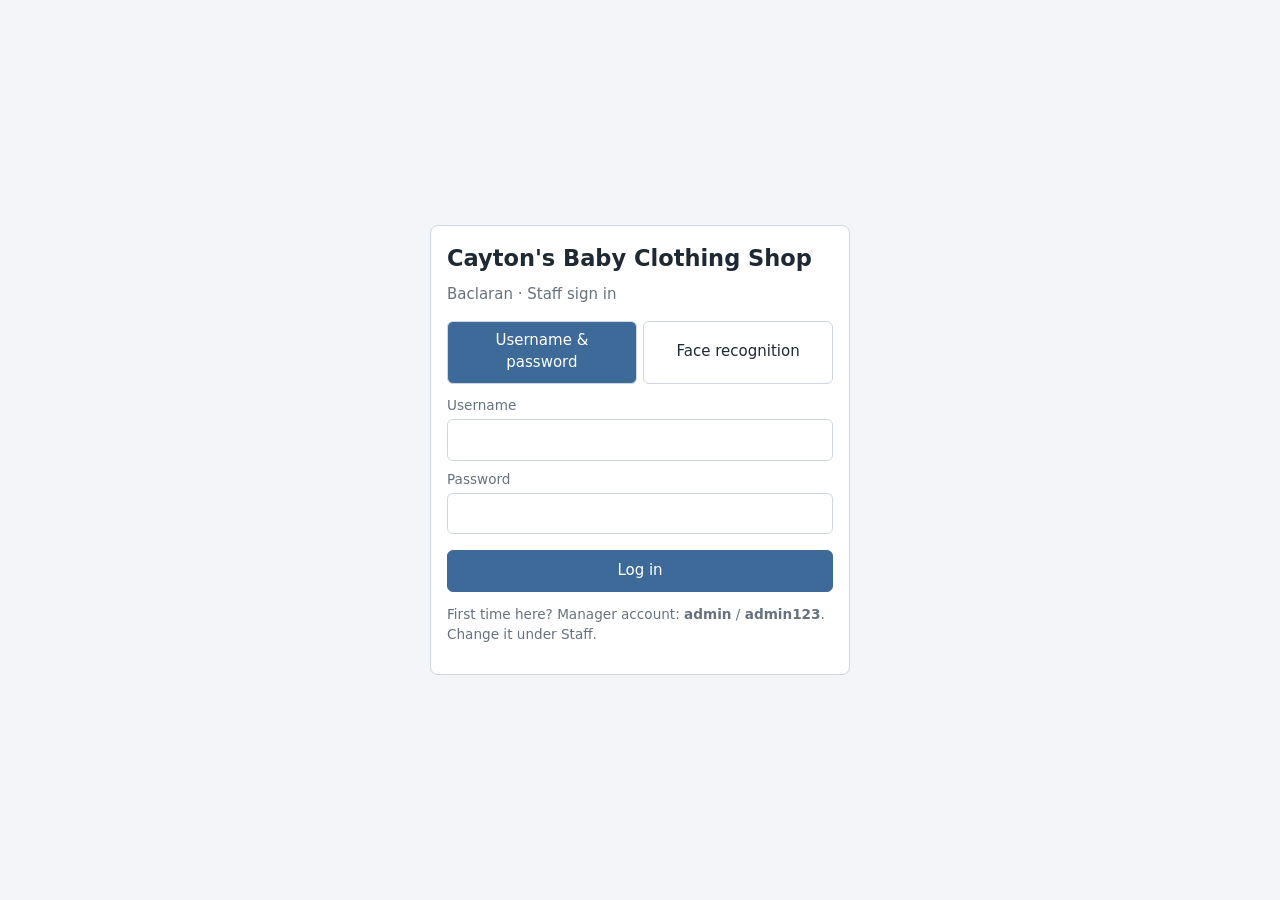
<file: index.html>
<!DOCTYPE html>
<html lang="en">
<head>
    <link rel="stylesheet" href="mamamo.css">
<meta charset="utf-8">
<meta name="viewport" content="width=device-width, initial-scale=1, viewport-fit=cover">
<title>Cayton's Baby Clothing Shop - POS</title>
</head>
<body>
<section id="login">
 <div class="card">
  <h1>Cayton's Baby Clothing Shop</h1>
  <p style="color:var(--mut);margin-top:0">Baclaran · Staff sign in</p>
  <div class="tabs"><button id="tPw" class="on">Username &amp; password</button><button id="tFace">Face recognition</button></div>
  <div id="pwBox">
   <label for="lu">Username</label><input id="lu" autocomplete="username">
   <label for="lp">Password</label><input id="lp" type="password" autocomplete="current-password">
   <button class="pri" id="doLogin" style="width:100%;margin-top:1rem">Log in</button>
   <p style="color:var(--mut);font-size:.85rem">First time here? Manager account: <b>admin</b> / <b>admin123</b>. Change it under Staff.</p>
  </div>
  <div id="faceBox" class="hide">
   <video id="lv" muted playsinline></video>
   <div class="row" style="margin-top:.7rem"><button class="pri" id="faceLogin">Scan &amp; log in</button><button id="faceClock">Clock in / out only</button></div>
  </div>
  <div id="lmsg"></div>
 </div>
</section>

<div id="app" class="hide">
 <header><h1>Cayton's Baby Clothing Shop </h1>
  <div class="who"><span id="uname"></span><span class="role" id="urole"></span><button id="logout">Log out</button></div></header>
 <nav id="nav"></nav>
 <main id="view"></main>
</div>
<div id="toast" class="hide"></div>

<script>
'use strict';
const K='cayton_pos_v1',SK='cayton_session';
const $=s=>document.querySelector(s);
const esc=s=>String(s).replace(/[&<>"']/g,c=>({'&':'&amp;','<':'&lt;','>':'&gt;','"':'&quot;',"'":'&#39;'}[c]));
const peso=n=>'₱'+Number(n).toLocaleString('en-PH',{minimumFractionDigits:2,maximumFractionDigits:2});
const store={get(k){try{return localStorage.getItem(k)}catch(e){return null}},set(k,v){try{localStorage.setItem(k,v);return true}catch(e){return false}}};
const uid=()=>Date.now().toString(36)+Math.random().toString(36).slice(2,6);
const today=()=>{const d=new Date();return d.getFullYear()+'-'+String(d.getMonth()+1).padStart(2,'0')+'-'+String(d.getDate()).padStart(2,'0')};
const tm=t=>t?new Date(t).toLocaleTimeString('en-PH',{hour:'2-digit',minute:'2-digit'}):'—';
const dt=t=>new Date(t).toLocaleString('en-PH',{dateStyle:'medium',timeStyle:'short'});
const ph=(e,c)=>'data:image/svg+xml;utf8,'+encodeURIComponent(`<svg xmlns="http://www.w3.org/2000/svg" width="200" height="200"><rect width="200" height="200" fill="${c}"/><text x="100" y="125" font-size="90" text-anchor="middle">${e}</text></svg>`);
async function hash(s){try{const b=await crypto.subtle.digest('SHA-256',new TextEncoder().encode(s));return[...new Uint8Array(b)].map(x=>x.toString(16).padStart(2,'0')).join('')}catch(e){return'p:'+btoa(unescape(encodeURIComponent(s)))}}
let db,me=null,cart=[],stream=null,editId=null,faceTarget=null,pendingFace=null,tab='sales',q='';

async function init(){
 try{db=JSON.parse(store.get(K))}catch(e){}
 if(!db||!db.users){
  db={users:[{id:'u1',name:'Shop Manager',username:'admin',pass:await hash('admin123'),role:'Manager',face:null}],att:[],sales:[],
  products:[['Baby Onesie Set (4pc)','Bodysuits',349,25,'img1','#dbe7f3'],['Infant Mittens & Booties','Accessories',159,40,'img2','#e8e4f0'],['Cotton Pajamas','Sleepwear',289,18,'img3','#dfe9e3'],
  ['Newborn Swaddle Blanket','Blankets',249,15,'img4','#f1e8dc'],['Knitted Baby Beanie','Accessories',129,30,'img5','#e9edf2'],['Baby Romper','Rompers',319,20,'img6','#f0e2e2'],
  ['Baby Bibs (5pc)','Accessories',199,35,'img7','#e3ecef'],['Toddler Shorts','Bottoms',179,22,'img8','#e6e9dc']].map((p,i)=>({id:'p'+i,name:p[0],cat:p[1],price:p[2],stock:p[3],img:ph(p[4],p[5])}))};
  save();
 }
 try{const s=JSON.parse(store.get(SK)||'null');if(s)me=db.users.find(u=>u.id===s)||null}catch(e){}
 me?enter():showLogin();
}
function save(){if(!store.set(K,JSON.stringify(db)))toast('Could not save — browser storage is full or blocked.','err')}
let tt;function toast(m,k){const t=$('#toast');t.textContent=m;t.className=k||'';clearTimeout(tt);tt=setTimeout(()=>t.className='hide',3500)}
const msg=(el,m,k)=>el.innerHTML=m?`<div class="msg ${k||''}">${esc(m)}</div>`:'';

/* ---------- Camera + face matching (grayscale pixel-pattern comparison) ---------- */
async function cam(v){
 try{stopCam();stream=await navigator.mediaDevices.getUserMedia({video:{facingMode:'user'}});v.srcObject=stream;await v.play();return true}catch(e){return false}
}
function stopCam(){if(stream)stream.getTracks().forEach(t=>t.stop());stream=null}
function snap(v){const c=document.createElement('canvas');c.width=320;c.height=Math.round(320*(v.videoHeight||240)/(v.videoWidth||320));c.getContext('2d').drawImage(v,0,0,c.width,c.height);return c.toDataURL('image/jpeg',.8)}
function descOf(el){
 const w=el.videoWidth||el.width,h=el.videoHeight||el.height,s=Math.min(w,h)*.7,c=document.createElement('canvas');c.width=c.height=24;
 const x=c.getContext('2d');x.drawImage(el,(w-s)/2,(h-s)/2,s,s,0,0,24,24);
 const d=x.getImageData(0,0,24,24).data,a=[];for(let i=0;i<d.length;i+=4)a.push(.3*d[i]+.59*d[i+1]+.11*d[i+2]);
 const m=a.reduce((p,n)=>p+n,0)/a.length,sd=Math.sqrt(a.reduce((p,n)=>p+(n-m)**2,0)/a.length)||1;return a.map(n=>(n-m)/sd);
}
const loadImg=src=>new Promise(r=>{const i=new Image();i.onload=()=>r(i);i.src=src});
const corr=(a,b)=>a.reduce((p,n,i)=>p+n*b[i],0)/a.length;
async function scan(v){
 const frames=[];for(let i=0;i<4;i++){frames.push(descOf(v));await new Promise(r=>setTimeout(r,250))}
 const res=[];for(const u of db.users.filter(u=>u.face)){const ref=descOf(await loadImg(u.face));res.push({u,s:Math.max(...frames.map(f=>corr(f,ref)))})}
 res.sort((a,b)=>b.s-a.s);return res;
}
async function faceMatch(v,out){
 if(!stream){msg(out,'Camera is not on. Allow camera access and try again.','err');return null}
 if(!db.users.some(u=>u.face)){msg(out,'No faces are enrolled yet. Log in with a password and enroll under Staff.','err');return null}
 msg(out,'Scanning… hold still and look at the camera.');
 const r=await scan(v),best=r[0];
 if(!best||best.s<.72||(r[1]&&best.s-r[1].s<.04)){msg(out,'Face not recognized. Face the camera in good light, or use your password.','err');return null}
 return best.u;
}

/* ---------- Login ---------- */
function showLogin(){$('#app').classList.add('hide');$('#login').classList.remove('hide');setLoginTab('pw')}
async function setLoginTab(t){
 $('#tPw').classList.toggle('on',t==='pw');$('#tFace').classList.toggle('on',t==='face');
 $('#pwBox').classList.toggle('hide',t!=='pw');$('#faceBox').classList.toggle('hide',t!=='face');msg($('#lmsg'),'');
 if(t==='face'){if(!await cam($('#lv')))msg($('#lmsg'),'Camera unavailable. Allow camera access in your browser, or use username & password.','err')}else stopCam();
}
$('#tPw').onclick=()=>setLoginTab('pw');$('#tFace').onclick=()=>setLoginTab('face');
$('#doLogin').onclick=async()=>{
 const n=$('#lu').value.trim().toLowerCase(),p=$('#lp').value,u=db.users.find(x=>x.username.toLowerCase()===n);
 if(!n||!p)return msg($('#lmsg'),'Enter your username and password.','err');
 if(!u||u.pass!==await hash(p))return msg($('#lmsg'),'Incorrect username or password.','err');
 $('#lp').value='';login(u,'Password');
};
$('#lp').onkeydown=e=>{if(e.key==='Enter')$('#doLogin').click()};
$('#faceLogin').onclick=async()=>{const u=await faceMatch($('#lv'),$('#lmsg'));if(u)login(u,'Face')};
$('#faceClock').onclick=async()=>{
 const u=await faceMatch($('#lv'),$('#lmsg'));if(!u)return;
 const open=db.att.find(a=>a.uid===u.id&&!a.out);
 if(open){open.out=Date.now();msg($('#lmsg'),`${u.name}: time out recorded at ${tm(open.out)}.`,'ok')}
 else{clockIn(u,'Face');msg($('#lmsg'),`${u.name}: time in recorded at ${tm(Date.now())}.`,'ok')}
 save();
};
function clockIn(u,method){
 if(db.att.some(a=>a.uid===u.id&&!a.out))return;
 const n=new Date();db.att.push({id:uid(),uid:u.id,name:u.name,role:u.role,date:today(),in:n.getTime(),out:null,method,late:n.getHours()>=10&&n.getMinutes()>=0&&(n.getHours()>10||n.getMinutes()>0)});
}
function login(u,method){stopCam();me=u;clockIn(u,method);save();store.set(SK,JSON.stringify(u.id));enter()}
$('#logout').onclick=()=>{
 const open=db.att.find(a=>a.uid===me.id&&!a.out);if(open)open.out=Date.now();
 save();store.set(SK,'null');me=null;cart=[];stopCam();showLogin();
};

/* ---------- Shell ---------- */
const TABS=[['sales','Sales / Cashier'],['inv','Inventory Management','M'],['att','Attendance Tracking'],['hist','Transaction History'],['staff','Staff / Face Enrollment','M']];
function enter(){
 $('#login').classList.add('hide');$('#app').classList.remove('hide');
 $('#uname').textContent=me.name;$('#urole').textContent=me.role;
 tab='sales';render();
}
function render(){
 stopCamIfLeaving();
 $('#nav').innerHTML=TABS.filter(t=>!t[2]||me.role==='Manager').map(t=>`<button data-t="${t[0]}" class="${t[0]===tab?'on':''}">${t[1]}</button>`).join('');
 ({sales:vSales,inv:vInv,att:vAtt,hist:vHist,staff:vStaff})[tab]();
}
function stopCamIfLeaving(){if(tab!=='staff')stopCam()}
$('#nav').onclick=e=>{const b=e.target.closest('button');if(b){tab=b.dataset.t;render()}};

/* ---------- Sales ---------- */
const total=()=>cart.reduce((s,c)=>{const p=db.products.find(x=>x.id===c.id);return s+(p?p.price*c.q:0)},0);
function vSales(){
 $('#view').innerHTML=`<div class="split"><div class="card"><h2>Products</h2><input id="srch" placeholder="Search name or category" value="${esc(q)}"><div class="grid" id="pg"></div></div>
 <div class="card" style="align-self:start"><h2>Cart</h2><div id="cart"></div></div></div>`;
 $('#srch').oninput=e=>{q=e.target.value;prods()};prods();drawCart();
}
function prods(){
 const f=db.products.filter(p=>(p.name+p.cat).toLowerCase().includes(q.toLowerCase()));
 $('#pg').innerHTML=f.map(p=>`<button class="prod ${p.stock<1?'out':''}" data-add="${p.id}"><img src="${p.img}" alt=""><div><b>${esc(p.name)}</b><small>${esc(p.cat)}</small><div class="pr">${peso(p.price)}</div><small>${p.stock<1?'Out of stock':p.stock+' in stock'}</small></div></button>`).join('')||'<p>No products match your search.</p>';
 $('#pg').onclick=e=>{const b=e.target.closest('[data-add]');if(b)addCart(b.dataset.add)};
}
function addCart(id){
 const p=db.products.find(x=>x.id===id),c=cart.find(x=>x.id===id);
 if(p.stock<1)return toast(`${p.name} is out of stock.`,'err');
 if(c){if(c.q>=p.stock)return toast(`Only ${p.stock} of ${p.name} in stock.`,'err');c.q++}else cart.push({id,q:1});
 drawCart();
}
function drawCart(){
 const t=total();
 $('#cart').innerHTML=(cart.length?cart.map(c=>{const p=db.products.find(x=>x.id===c.id);return`<div class="cartrow"><b>${esc(p.name)}</b><span>${peso(p.price*c.q)}</span>
 <div class="qty"><button data-d="${c.id}" aria-label="Less">−</button><span>${c.q}</span><button data-i="${c.id}" aria-label="More">+</button></div><button class="sm dng" data-r="${c.id}">Remove</button></div>`}).join(''):'<p style="color:var(--mut)">Cart is empty. Tap a product to add it.</p>')+
 `<div class="line"><span>Subtotal</span><span>${peso(t)}</span></div><div class="line tot"><span>Total</span><span>${peso(t)}</span></div>
 <label for="cash">Cash received (₱)</label><input id="cash" type="number" min="0" step="0.01" inputmode="decimal">
 <div class="line"><span>Change</span><b id="chg">${peso(0)}</b></div><div id="smsg"></div>
 <button class="pri" id="done" style="width:100%;margin-top:.5rem">Complete Sale</button>`;
 $('#cash').oninput=()=>{const c=parseFloat($('#cash').value)||0;$('#chg').textContent=peso(Math.max(0,c-total()))};
 $('#done').onclick=complete;
}
$('#view').addEventListener('click',e=>{
 const b=e.target.closest('[data-i],[data-d],[data-r]');if(!b||tab!=='sales')return;
 const id=b.dataset.i||b.dataset.d||b.dataset.r,c=cart.find(x=>x.id===id),p=db.products.find(x=>x.id===id);
 if(b.dataset.i){if(c.q>=p.stock)return toast(`Only ${p.stock} of ${p.name} in stock.`,'err');c.q++}
 else if(b.dataset.d){c.q--;if(c.q<1)cart=cart.filter(x=>x!==c)}else cart=cart.filter(x=>x!==c);
 drawCart();
});
function complete(){
 const out=$('#smsg'),t=total(),cash=parseFloat($('#cash').value);
 if(!cart.length)return msg(out,'Add at least one item to the cart.','err');
 for(const c of cart){const p=db.products.find(x=>x.id===c.id);if(c.q>p.stock)return msg(out,`Out of stock: only ${p.stock} of ${p.name} left.`,'err')}
 if(isNaN(cash)||cash<t)return msg(out,`Cash received must be at least ${peso(t)}.`,'err');
 const items=cart.map(c=>{const p=db.products.find(x=>x.id===c.id);p.stock-=c.q;return{name:p.name,price:p.price,q:c.q}});
 const s={id:uid(),no:'S'+String(db.sales.length+1).padStart(5,'0'),ts:Date.now(),by:me.name,items,total:t,cash,change:cash-t};
 db.sales.push(s);save();cart=[];toast(`Sale ${s.no} complete. Change: ${peso(s.change)}`);vSales();
}

/* ---------- Inventory ---------- */
function vInv(){
 const p=editId&&db.products.find(x=>x.id===editId);
 $('#view').innerHTML=`<div class="card" style="margin-bottom:1rem"><h2>${p?'Edit product':'Add product'}</h2>
 <div class="row" style="align-items:end"><div><label>Item name</label><input id="pn" value="${p?esc(p.name):''}"></div><div><label>Category</label><input id="pc" value="${p?esc(p.cat):''}"></div>
 <div><label>Price (₱)</label><input id="pp" type="number" min="0" step="0.01" value="${p?p.price:''}"></div><div><label>Stock</label><input id="ps" type="number" min="0" step="1" value="${p?p.stock:''}"></div></div>
 <label>Image (optional)</label><input id="pi" type="file" accept="image/*"><div id="imsg"></div>
 <div class="row" style="margin-top:.8rem;justify-content:flex-start"><button class="pri" id="psave">${p?'Save changes':'Add product'}</button>${p?'<button id="pcancel">Cancel</button>':''}</div></div>
 <div class="card tw"><h2>Inventory</h2><table><thead><tr><th>Image</th><th>Item name</th><th>Category</th><th>Price (₱)</th><th>Stock</th><th>Actions</th></tr></thead><tbody>
 ${db.products.map(x=>`<tr><td><img src="${x.img}" alt=""></td><td>${esc(x.name)}</td><td>${esc(x.cat)}</td><td>${peso(x.price)}</td><td>${x.stock<1?'<span style="color:var(--err)">Out of stock</span>':x.stock}</td>
 <td><button class="sm" data-e="${x.id}">Edit</button> <button class="sm dng" data-x="${x.id}">Delete</button></td></tr>`).join('')||'<tr><td colspan="6">No products yet. Add your first item above.</td></tr>'}</tbody></table></div>`;
 $('#psave').onclick=saveProd;if(p)$('#pcancel').onclick=()=>{editId=null;vInv()};
 document.querySelectorAll('[data-e]').forEach(b=>b.onclick=()=>{editId=b.dataset.e;vInv();scrollTo(0,0)});
 document.querySelectorAll('[data-x]').forEach(b=>b.onclick=()=>{const x=db.products.find(y=>y.id===b.dataset.x);if(confirm(`Delete "${x.name}"?`)){db.products=db.products.filter(y=>y!==x);cart=cart.filter(c=>c.id!==x.id);save();vInv()}});
}
function resize(file,max){return new Promise((res,rej)=>{const r=new FileReader();r.onload=()=>{const i=new Image();i.onload=()=>{const k=Math.min(1,max/Math.max(i.width,i.height)),c=document.createElement('canvas');c.width=i.width*k;c.height=i.height*k;c.getContext('2d').drawImage(i,0,0,c.width,c.height);res(c.toDataURL('image/jpeg',.8))};i.onerror=rej;i.src=r.result};r.onerror=rej;r.readAsDataURL(file)})}
async function saveProd(){
 const n=$('#pn').value.trim(),c=$('#pc').value.trim()||'General',pr=parseFloat($('#pp').value),st=parseInt($('#ps').value,10),f=$('#pi').files[0];
 if(!n)return msg($('#imsg'),'Enter an item name.','err');
 if(isNaN(pr)||pr<0)return msg($('#imsg'),'Enter a valid price in ₱.','err');
 if(isNaN(st)||st<0)return msg($('#imsg'),'Enter a valid stock quantity.','err');
 let img;if(f){try{img=await resize(f,300)}catch(e){return msg($('#imsg'),'That image could not be read. Try a JPG or PNG.','err')}}
 const p=editId&&db.products.find(x=>x.id===editId);
 if(p){Object.assign(p,{name:n,cat:c,price:pr,stock:st});if(img)p.img=img}
 else db.products.push({id:uid(),name:n,cat:c,price:pr,stock:st,img:img||ph('🧸','#e6edf5')});
 save();editId=null;toast('Product saved.');vInv();
}

/* ---------- Attendance ---------- */
function vAtt(){
 const rows=db.att.filter(a=>me.role==='Manager'||a.uid===me.id).slice().reverse();
 $('#view').innerHTML=`<div class="card tw"><h2>Attendance Tracking</h2><p style="color:var(--mut);margin-top:0">Time in is logged at every login. Time out is logged at logout. Late means time in after 10:00 AM.</p>
 <table><thead><tr><th>Staff name</th><th>Role</th><th>Date</th><th>Time in</th><th>Time out</th><th>Method</th><th>Status</th></tr></thead><tbody>
 ${rows.map(a=>`<tr><td>${esc(a.name)}</td><td>${esc(a.role)}</td><td>${esc(a.date)}</td><td>${tm(a.in)}</td><td>${tm(a.out)}</td><td>${esc(a.method)}</td><td>${a.out?'Completed':'On duty'}${a.late?' · Late':''}</td></tr>`).join('')||'<tr><td colspan="7">No attendance records yet.</td></tr>'}</tbody></table></div>`;
}

/* ---------- History ---------- */
function vHist(){
 const rev=db.sales.reduce((s,x)=>s+x.total,0),n=db.sales.reduce((s,x)=>s+x.items.reduce((a,i)=>a+i.q,0),0);
 $('#view').innerHTML=`<div class="stats"><div class="card"><span>Total sales revenue</span><b>${peso(rev)}</b></div><div class="card"><span>Transactions</span><b>${db.sales.length}</b></div><div class="card"><span>Items sold</span><b>${n}</b></div></div>
 <div class="card tw"><h2>Transaction History</h2><table><thead><tr><th>No.</th><th>Date</th><th>Cashier</th><th>Items bought</th><th>Total paid</th><th>Cash</th><th>Change</th></tr></thead><tbody>
 ${db.sales.slice().reverse().map(s=>`<tr><td>${s.no}</td><td>${dt(s.ts)}</td><td>${esc(s.by)}</td><td>${s.items.map(i=>`${esc(i.name)} × ${i.q}`).join('<br>')}</td><td><b>${peso(s.total)}</b></td><td>${peso(s.cash)}</td><td>${peso(s.change)}</td></tr>`).join('')||'<tr><td colspan="7">No sales yet. Completed sales appear here.</td></tr>'}</tbody></table></div>`;
}

/* ---------- Staff & face enrollment ---------- */
async function vStaff(){
 faceTarget=null;pendingFace=null;
 $('#view').innerHTML=`<div class="split"><div class="card"><h2>Add staff</h2>
 <label>Full name</label><input id="sn"><label>Username</label><input id="su" autocomplete="off"><label>Password</label><input id="sp" type="password" autocomplete="new-password">
 <label>Role</label><select id="sr"><option>Crew</option><option>Manager</option></select><div id="smsg"></div>
 <button class="pri" id="sadd" style="margin-top:.8rem">Add staff</button></div>
 <div class="card"><h2>Face enrollment</h2><p id="ft" style="color:var(--mut);margin-top:0">Capturing for: the new staff in the form.</p>
 <video id="sv" muted playsinline></video><div id="cmsg"></div>
 <div class="row" style="margin-top:.6rem;justify-content:flex-start"><button class="pri" id="cap">Capture face</button></div>
 <img id="prev" class="snap hide" alt="Captured face" style="margin-top:.6rem"></div></div>
 <div class="card tw" style="margin-top:1rem"><h2>Staff</h2><table><thead><tr><th>Photo</th><th>Name</th><th>Username</th><th>Role</th><th>Face</th><th>Actions</th></tr></thead><tbody>
 ${db.users.map(u=>`<tr><td>${u.face?`<img src="${u.face}" alt="">`:'—'}</td><td>${esc(u.name)}</td><td>${esc(u.username)}</td><td>${esc(u.role)}</td><td>${u.face?'Enrolled':'Not enrolled'}</td>
 <td><button class="sm" data-f="${u.id}">${u.face?'Re-capture face':'Enroll face'}</button> <button class="sm" data-p="${u.id}">New password</button> ${u.id!==me.id?`<button class="sm dng" data-x="${u.id}">Remove</button>`:''}</td></tr>`).join('')}</tbody></table></div>`;
 if(!await cam($('#sv')))msg($('#cmsg'),'Camera unavailable. Allow camera access in your browser to capture faces.','err');
 $('#cap').onclick=capture;$('#sadd').onclick=addStaff;
 document.querySelectorAll('[data-f]').forEach(b=>b.onclick=()=>{faceTarget=b.dataset.f;$('#ft').textContent='Capturing for: '+db.users.find(u=>u.id===faceTarget).name;scrollTo(0,0)});
 document.querySelectorAll('[data-p]').forEach(b=>b.onclick=async()=>{const u=db.users.find(x=>x.id===b.dataset.p),p=prompt('New password for '+u.name+' (min 6 characters):');if(p===null)return;if(p.length<6)return toast('Password must be at least 6 characters.','err');u.pass=await hash(p);save();toast('Password updated.')});
 document.querySelectorAll('[data-x]').forEach(b=>b.onclick=()=>{const u=db.users.find(x=>x.id===b.dataset.x);if(confirm(`Remove ${u.name}? Their attendance records are kept.`)){db.users=db.users.filter(x=>x!==u);save();vStaff()}});
}
function capture(){
 const v=$('#sv');if(!stream||!v.videoWidth)return msg($('#cmsg'),'Camera is not ready.','err');
 const img=snap(v);$('#prev').src=img;$('#prev').classList.remove('hide');
 if(faceTarget){const u=db.users.find(x=>x.id===faceTarget);u.face=img;save();toast(`Face saved for ${u.name}.`);vStaff()}
 else{pendingFace=img;msg($('#cmsg'),'Face captured. Fill in the form and tap Add staff.','ok')}
}
async function addStaff(){
 const n=$('#sn').value.trim(),u=$('#su').value.trim(),p=$('#sp').value,out=$('#smsg');
 if(!n||!u)return msg(out,'Enter the full name and a username.','err');
 if(p.length<6)return msg(out,'Password must be at least 6 characters.','err');
 if(db.users.some(x=>x.username.toLowerCase()===u.toLowerCase()))return msg(out,'That username is already taken.','err');
 db.users.push({id:uid(),name:n,username:u,pass:await hash(p),role:$('#sr').value,face:pendingFace});
 save();toast(pendingFace?`${n} added with face enrolled.`:`${n} added. Capture a face to enable face login.`);vStaff();
}
init();
</script>
</body>
</html>
</file>
<file: mamamo.css>
:root {
  --bg: #f3f5f8;
  --card: #fff;
  --ink: #1f2933;
  --mut: #66727f;
  --line: #cfd6de;
  --acc: #3d6a99;
  --accink: #fff;
  --soft: #e6edf5;
  --err: #b3261e;
  --ok: #2e7d4f;
  box-sizing: border-box;
  padding-top: env(safe-area-inset-top, 0px);
  padding-bottom: env(safe-area-inset-bottom, 0px);
}

@media (prefers-color-scheme: dark) {
  :root:not([data-theme="light"]) {
    --bg: #15191e;
    --card: #1e242b;
    --ink: #e8ecf0;
    --mut: #9aa6b2;
    --line: #38424d;
    --acc: #7fa8d4;
    --accink: #10151a;
    --soft: #27313b;
    --err: #f2867f;
    --ok: #6fcf97;
  }
}

:root[data-theme="dark"] {
  --bg: #15191e;
  --card: #1e242b;
  --ink: #e8ecf0;
  --mut: #9aa6b2;
  --line: #38424d;
  --acc: #7fa8d4;
  --accink: #10151a;
  --soft: #27313b;
  --err: #f2867f;
  --ok: #6fcf97;
}

* {
  box-sizing: border-box;
}

body {
  margin: 0;
  background: var(--bg);
  color: var(--ink);
  font: 15px/1.45 "Trebuchet MS", "Segoe UI", system-ui, sans-serif;
}

h1,
h2,
h3 {
  margin: 0 0 0.6rem;
  font-weight: 700;
}

h2 {
  font-size: 1.15rem;
}

h3 {
  font-size: 1rem;
}

button,
input,
select {
  font: inherit;
  color: inherit;
}

input,
select {
  width: 100%;
  padding: 0.55rem 0.6rem;
  border: 1px solid var(--line);
  border-radius: 6px;
  background: var(--card);
}

label {
  display: block;
  font-size: 0.85rem;
  color: var(--mut);
  margin: 0.6rem 0 0.2rem;
}

button {
  padding: 0.55rem 0.9rem;
  border: 1px solid var(--line);
  border-radius: 6px;
  background: var(--card);
  cursor: pointer;
}

button:hover {
  background: var(--soft);
}

button.pri {
  background: var(--acc);
  color: var(--accink);
  border-color: var(--acc);
}

button.pri:hover {
  opacity: 0.9;
}

button.dng {
  color: var(--err);
}

button.sm {
  padding: 0.25rem 0.55rem;
  font-size: 0.85rem;
}

:focus-visible {
  outline: 2px solid var(--acc);
  outline-offset: 2px;
}

.card {
  background: var(--card);
  border: 1px solid var(--line);
  border-radius: 8px;
  padding: 1rem;
}

.hide {
  display: none !important;
}

header {
  background: var(--card);
  border-bottom: 1px solid var(--line);
  padding: 0.6rem 1rem;
  display: flex;
  flex-wrap: wrap;
  gap: 0.6rem;
  align-items: center;
  justify-content: space-between;
}

header h1 {
  margin: 0;
  font-size: 1.1rem;
}

.who {
  display: flex;
  gap: 0.7rem;
  align-items: center;
}

.role {
  font-size: 0.8rem;
  border: 1px solid var(--line);
  border-radius: 99px;
  padding: 0.1rem 0.6rem;
  color: var(--mut);
}

nav {
  display: flex;
  flex-wrap: wrap;
  gap: 0.4rem;
  padding: 0.6rem 1rem;
  background: var(--card);
  border-bottom: 1px solid var(--line);
}

nav button {
  border-color: transparent;
}

nav button.on {
  background: var(--acc);
  color: var(--accink);
}

main {
  padding: 1rem;
  max-width: 1280px;
  margin: 0 auto;
}

.split {
  display: grid;
  grid-template-columns: 1fr 350px;
  gap: 1rem;
}

@media (max-width: 860px) {
  .split {
    grid-template-columns: 1fr;
  }
}

.grid {
  display: grid;
  grid-template-columns: repeat(auto-fill, minmax(150px, 1fr));
  gap: 0.7rem;
  margin-top: 0.7rem;
}

.prod {
  border: 1px solid var(--line);
  border-radius: 8px;
  overflow: hidden;
  background: var(--card);
  text-align: left;
  padding: 0;
  display: block;
  width: 100%;
}

.prod img {
  width: 100%;
  aspect-ratio: 1;
  object-fit: cover;
  display: block;
  background: var(--soft);
}

.prod div {
  padding: 0.5rem 0.6rem;
}

.prod b {
  display: block;
}

.prod small {
  color: var(--mut);
}

.prod .pr {
  font-weight: 700;
  color: var(--acc);
}

.prod.out {
  opacity: 0.5;
}

table {
  width: 100%;
  border-collapse: collapse;
}

th,
td {
  text-align: left;
  padding: 0.5rem;
  border-bottom: 1px solid var(--line);
  vertical-align: middle;
}

th {
  font-size: 0.85rem;
  color: var(--mut);
}

.tw {
  overflow-x: auto;
}

td img {
  width: 44px;
  height: 44px;
  object-fit: cover;
  border-radius: 6px;
  border: 1px solid var(--line);
}

.row {
  display: flex;
  gap: 0.5rem;
  align-items: center;
}

.row > * {
  flex: 1;
}

.row > button {
  flex: 0 0 auto;
}

.line {
  display: flex;
  justify-content: space-between;
  padding: 0.25rem 0;
}

.tot {
  font-size: 1.3rem;
  font-weight: 700;
  border-top: 1px solid var(--line);
  margin-top: 0.4rem;
  padding-top: 0.5rem;
}

.qty {
  display: flex;
  gap: 0.3rem;
  align-items: center;
}

.qty button {
  padding: 0.1rem 0.55rem;
}

.cartrow {
  display: grid;
  grid-template-columns: 1fr auto;
  gap: 0.2rem 0.6rem;
  padding: 0.5rem 0;
  border-bottom: 1px solid var(--line);
}

.stats {
  display: flex;
  gap: 1rem;
  flex-wrap: wrap;
  margin-bottom: 1rem;
}

.stats .card {
  flex: 1;
  min-width: 160px;
}

.stats b {
  font-size: 1.5rem;
  display: block;
}

video,
.snap {
  width: 100%;
  max-width: 360px;
  aspect-ratio: 4 / 3;
  background: #000;
  border-radius: 8px;
  border: 1px solid var(--line);
  object-fit: cover;
  display: block;
}

.msg {
  margin: 0.6rem 0;
  padding: 0.5rem 0.7rem;
  border-radius: 6px;
  font-size: 0.9rem;
  border: 1px solid var(--line);
  background: var(--soft);
}

.msg.err {
  color: var(--err);
  border-color: var(--err);
}

.msg.ok {
  color: var(--ok);
  border-color: var(--ok);
}

#login {
  min-height: 100vh;
  display: grid;
  place-items: center;
  padding: 1rem;
}

#login .card {
  width: 100%;
  max-width: 420px;
}

.tabs {
  display: flex;
  gap: 0.4rem;
  margin-bottom: 0.8rem;
}

.tabs button {
  flex: 1;
}

.tabs button.on {
  background: var(--acc);
  color: var(--accink);
}

#toast {
  position: fixed;
  left: 50%;
  bottom: calc(1rem + env(safe-area-inset-bottom, 0px));
  transform: translateX(-50%);
  padding: 0.6rem 1rem;
  border-radius: 8px;
  background: var(--ink);
  color: var(--bg);
  z-index: 9;
  max-width: 90%;
}

#toast.err {
  background: var(--err);
  color: #fff;
}
</file>
